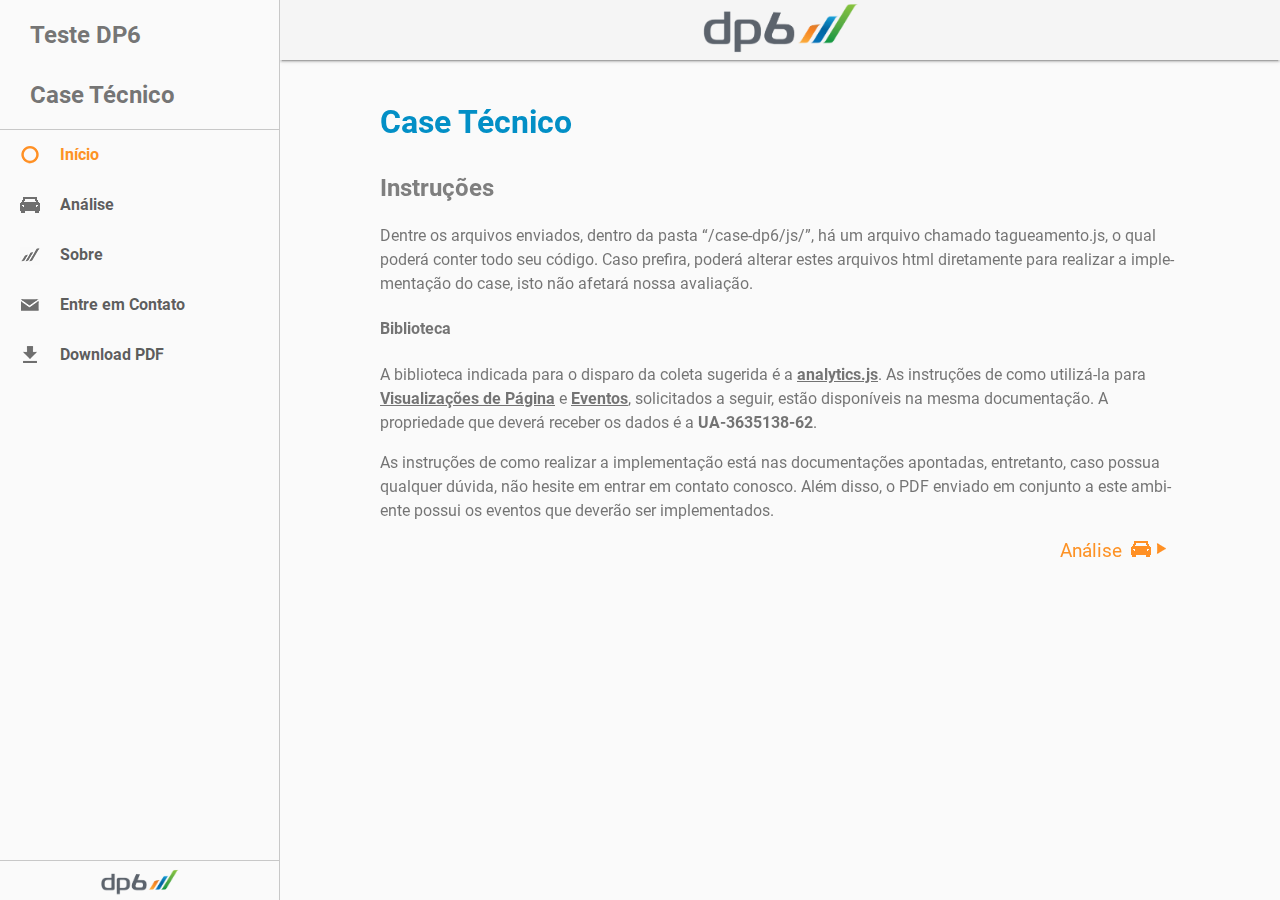
<file: index.html>
<!DOCTYPE html>
<html lang="pt-br">
<head prefix="og: http://ogp.me/ns# fb: http://ogp.me/ns/fb# article: http://ogp.me/ns/article#">
  <!-- Google Tag Manager -->
<script>(function(w,d,s,l,i){w[l]=w[l]||[];w[l].push({'gtm.start':
  new Date().getTime(),event:'gtm.js'});var f=d.getElementsByTagName(s)[0],
  j=d.createElement(s),dl=l!='dataLayer'?'&l='+l:'';j.async=true;j.src=
  'https://www.googletagmanager.com/gtm.js?id='+i+dl;f.parentNode.insertBefore(j,f);
  })(window,document,'script','dataLayer','GTM-N9RF5TD');</script>
  <!-- End Google Tag Manager -->
  <meta charset="UTF-8">
  <title>DP6 Case - Prova Técnica</title>
  <meta name="viewport" content="width=device-width, initial-scale=1" >
  <link rel="stylesheet" href="css/normalize.css">
  <link rel="stylesheet" href="css/style.css">
  
</head>
<body class="index">
  <!-- Google Tag Manager (noscript) -->
<noscript><iframe src="https://www.googletagmanager.com/ns.html?id=GTM-N9RF5TD"
  height="0" width="0" style="display:none;visibility:hidden"></iframe></noscript>
  <!-- End Google Tag Manager (noscript) -->
  <link rel="stylesheet" href="css/lightbox.css">
  <div class="lightbox-backdrop"></div>
  <div class="lightbox">
    <div class="lightbox-header">
      <img src="img/montadoras/lorem.png" alt="Lorem" class="lightbox-icon">
      <span class="lightbox-title">lorum</span>
      <img class="lightbox-fechar" src="img/icon/x_cinza.png" alt="Fechar Lightbox">
    </div>
    <div class="lightbox-content"></div>
  </div>
  <link rel="stylesheet" href="css/menu.css">
  <div class="menu-backdrop"></div>
  <nav class="menu">
    <img class="menu-fechar" src="img/icon/x_cinza.png" alt="Fechar Menu">
    <div class="menu-header"><a href="/">Teste DP6<br><br>Case Técnico</a></div>
    <ul class="menu-lista">
      <li class="menu-lista-item">
        <a href="index.html" class="menu-lista-link menu-lista-index">Início</a>
      </li>
      <li class="menu-lista-item menu-lista-sublista fechado">
        <a href="analise.html" class="menu-lista-link menu-lista-analise">Análise</a>
        <ul class="menu-sublista">
          <li class="menu-sublista-item">
            <a href="analise.html#tristique" class="menu-sublista-link">Integer tristique</a>
          </li>
          <li class="menu-sublista-item">
            <a href="analise.html#conclusoes" class="menu-sublista-link">Conclusões</a>
          </li>
        </ul>
      </li>
      <li class="menu-lista-item menu-lista-sublista fechado">
        <a href="sobre.html" class="menu-lista-link menu-lista-sobre">Sobre</a>
        <ul class="menu-sublista">
          <li class="menu-sublista-item">
            <a href="sobre.html#contato" class="menu-sublista-link">Contato</a>
          </li>
          <li class="menu-sublista-item">
            <a href="sobre.html#historia" class="menu-sublista-link">História</a>
          </li>
          <li class="menu-sublista-item">
            <a href="sobre.html#valores" class="menu-sublista-link">Valores</a>
          </li>
        </ul>
      </li>
      <li class="menu-lista-item">
        <a href="http://www.dp6.com.br/contato/" target="_blank" class="menu-lista-link menu-lista-contato">Entre em Contato</a>
      </li>
      <li class="menu-lista-item">
        <a href="http://autos.dp6.com.br/autos_revista_vfinal.pdf" class="menu-lista-link menu-lista-download" target="_pdf">Download PDF</a>
      </li>
    </ul>
    <div class="menu-rodape">
      <a href="http://www.dp6.com.br/" title="DP6 - Bringing Science to Marketing">
        <img src="img/logo-dp6.png" alt="DP6 - Bringing Science to Marketing">
      </a>
    </div>
  </nav>
  <header class="cabecalho">
    <h1>
      <img src="img/icon/menu.png" alt="Menu" class="cabecalho-menu">
      <a href="/"><img class="cabecalho-logo" src="img/logo-dp6.png" alt="DP6 Case - Prova Técnica" height="50px"></a>
      <span></span>
    </h1>
  </header>
  <main>
    <section>
      
<h2 class="secao-titulo">Case Técnico</h2>
<h3 class="secao-subtitulo">Instruções</h3><p class="secao-paragrafo">Dentre os arquivos enviados, dentro da pasta “/case-dp6/js/”, há um arquivo chamado tagueamento.js, o qual poderá conter todo seu código. Caso prefira, poderá alterar estes arquivos html diretamente para realizar a implementação do case, isto não afetará nossa avaliação.</p>
<h4 class="subtitulo1">Biblioteca</h4>A biblioteca indicada para o disparo da coleta sugerida é a <a href="https://developers.google.com/analytics/devguides/collection/analyticsjs" class="docs"><b>analytics.js</b></a>. As instruções de como utilizá-la para <a href="https://developers.google.com/analytics/devguides/collection/analyticsjs/pages" class="docs"><b>Visualizações de Página</b></a> e <a href="https://developers.google.com/analytics/devguides/collection/analyticsjs/events" class="docs"><b>Eventos</b></a>, solicitados a seguir, estão disponíveis na mesma documentação. A propriedade que deverá receber os dados é a <b>UA-3635138-62</b>.<p class="secao-paragrafo">As instruções de como realizar a implementação está nas documentações apontadas, entretanto, caso possua qualquer dúvida, não hesite em entrar em contato conosco. Além disso, o PDF enviado em conjunto a este ambiente possui os eventos que deverão ser implementados.</p><a class="next-page" href="analise.html">Análise</a>
    </section>
  </main>
  <script src="js/jquery-3.5.1.min.js"></script>
  <script src="js/main.js"></script>
  <script src="js/tagueamento.js"></script>
</body>
</html>
</file>
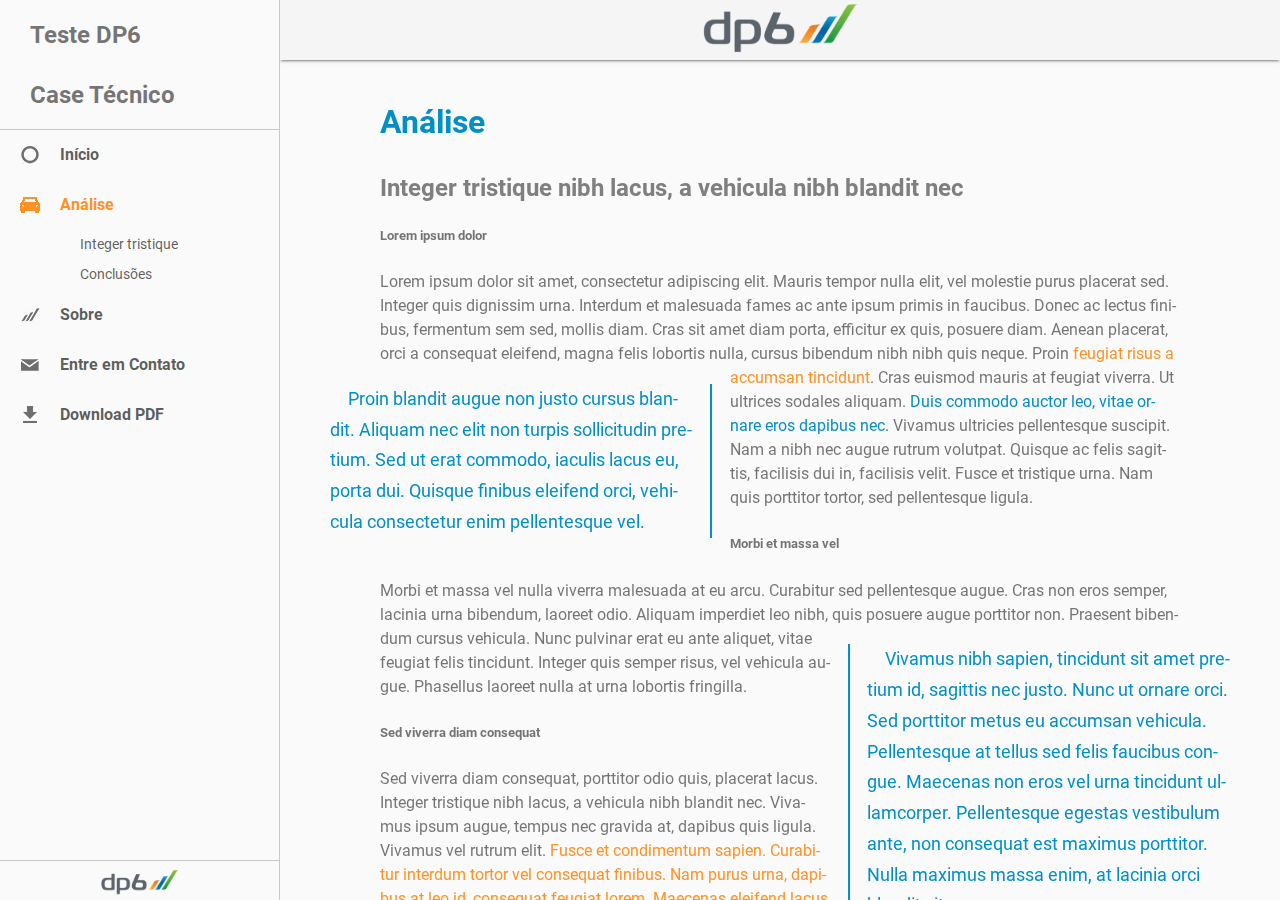
<file: analise.html>
<!DOCTYPE html>
<html lang="pt-br">
<head prefix="og: http://ogp.me/ns# fb: http://ogp.me/ns/fb# article: http://ogp.me/ns/article#">
  <meta charset="UTF-8">
  <title>DP6 Case - Prova Técnica</title>
  <meta name="viewport" content="width=device-width, initial-scale=1" >
  <link rel="stylesheet" href="css/normalize.css">
  <link rel="stylesheet" href="css/style.css">
  <!-- Google Tag Manager -->
<script>(function(w,d,s,l,i){w[l]=w[l]||[];w[l].push({'gtm.start':
  new Date().getTime(),event:'gtm.js'});var f=d.getElementsByTagName(s)[0],
  j=d.createElement(s),dl=l!='dataLayer'?'&l='+l:'';j.async=true;j.src=
  'https://www.googletagmanager.com/gtm.js?id='+i+dl;f.parentNode.insertBefore(j,f);
  })(window,document,'script','dataLayer','GTM-N9RF5TD');</script>
  <!-- End Google Tag Manager -->
</head>
<body class="analise">
  <!-- Google Tag Manager (noscript) -->
<noscript><iframe src="https://www.googletagmanager.com/ns.html?id=GTM-N9RF5TD"
  height="0" width="0" style="display:none;visibility:hidden"></iframe></noscript>
  <!-- End Google Tag Manager (noscript) -->
  <link rel="stylesheet" href="css/lightbox.css">
  <div class="lightbox-backdrop"></div>
  <div class="lightbox">
    <div class="lightbox-header">
      <img src="img/montadoras/lorem.png" alt="Lorem" class="lightbox-icon">
      <span class="lightbox-title">lorum</span>
      <img class="lightbox-fechar" src="img/icon/x_cinza.png" alt="Fechar Lightbox">
    </div>
    <div class="lightbox-content"></div>
  </div>
  <link rel="stylesheet" href="css/menu.css">
  <div class="menu-backdrop"></div>
  <nav class="menu">
    <img class="menu-fechar" src="img/icon/x_cinza.png" alt="Fechar Menu">
    <div class="menu-header"><a href="/">Teste DP6<br><br>Case Técnico</a></div>
    <ul class="menu-lista">
      <li class="menu-lista-item">
        <a href="index.html" class="menu-lista-link menu-lista-index">Início</a>
      </li>
      <li class="menu-lista-item menu-lista-sublista fechado">
        <a href="analise.html" class="menu-lista-link menu-lista-analise">Análise</a>
        <ul class="menu-sublista">
          <li class="menu-sublista-item">
            <a href="analise.html#tristique" class="menu-sublista-link">Integer tristique</a>
          </li>
          <li class="menu-sublista-item">
            <a href="analise.html#conclusoes" class="menu-sublista-link">Conclusões</a>
          </li>
        </ul>
      </li>
      <li class="menu-lista-item menu-lista-sublista fechado">
        <a href="sobre.html" class="menu-lista-link menu-lista-sobre">Sobre</a>
        <ul class="menu-sublista">
          <li class="menu-sublista-item">
            <a href="sobre.html#contato" class="menu-sublista-link">Contato</a>
          </li>
          <li class="menu-sublista-item">
            <a href="sobre.html#historia" class="menu-sublista-link">História</a>
          </li>
          <li class="menu-sublista-item">
            <a href="sobre.html#valores" class="menu-sublista-link">Valores</a>
          </li>
        </ul>
      </li>
      <li class="menu-lista-item">
        <a href="http://www.dp6.com.br/contato/" target="_blank" class="menu-lista-link menu-lista-contato">Entre em Contato</a>
      </li>
      <li class="menu-lista-item">
        <a href="http://autos.dp6.com.br/autos_revista_vfinal.pdf" class="menu-lista-link menu-lista-download" target="_pdf">Download PDF</a>
      </li>
    </ul>
    <div class="menu-rodape">
      <a href="http://www.dp6.com.br/" title="DP6 - Bringing Science to Marketing">
        <img src="img/logo-dp6.png" alt="DP6 - Bringing Science to Marketing">
      </a>
    </div>
  </nav>
  <header class="cabecalho">
    <h1>
      <img src="img/icon/menu.png" alt="Menu" class="cabecalho-menu">
      <a href="/"><img class="cabecalho-logo" src="img/logo-dp6.png" alt="DP6 Case - Prova Técnica" height="50px"></a>
      <span></span>
    </h1>
  </header>
  <main>
    <section>
      
<h2 class="secao-titulo">Análise</h2>
<h3 id="tristique" class="secao-subtitulo">Integer tristique nibh lacus, a vehicula nibh blandit nec</h3>
<h5 class="subtitulo2">Lorem ipsum dolor</h5><p class="secao-paragrafo">Lorem ipsum dolor sit amet, consectetur adipiscing elit. Mauris tempor nulla elit, vel molestie purus placerat sed. Integer quis dignissim urna. Interdum et malesuada fames ac ante ipsum primis in faucibus. Donec ac lectus finibus, fermentum sem sed, mollis diam. Cras sit amet diam porta, efficitur ex quis, posuere diam. Aenean placerat, orci a consequat eleifend, magna felis lobortis nulla, cursus bibendum nibh nibh quis neque. Proin <span class="highlight-2 odd">feugiat risus a accumsan tincidunt</span>. Cras euismod mauris at feugiat viverra. <span class="highlight-3 odd">Proin blandit augue non justo cursus blandit. Aliquam nec elit non turpis sollicitudin pretium. Sed ut erat commodo, iaculis lacus eu, porta dui. Quisque finibus eleifend orci, vehicula consectetur enim pellentesque vel.</span> Ut ultrices sodales aliquam. <span class="highlight-1 odd">Duis commodo auctor leo, vitae ornare eros dapibus nec.</span> Vivamus ultricies pellentesque suscipit. Nam a nibh nec augue rutrum volutpat. Quisque ac felis sagittis, facilisis dui in, facilisis velit. Fusce et tristique urna. Nam quis porttitor tortor, sed pellentesque ligula.</p>
<h5 class="subtitulo2">Morbi et massa vel</h5><p class="secao-paragrafo">Morbi et massa vel nulla viverra malesuada at eu arcu. Curabitur sed pellentesque augue. Cras non eros semper, lacinia urna bibendum, laoreet odio. Aliquam imperdiet leo nibh, quis posuere augue porttitor non. <span class="highlight-3 even">Vivamus nibh sapien, tincidunt sit amet pretium id, sagittis nec justo. Nunc ut ornare orci. Sed porttitor metus eu accumsan vehicula. Pellentesque at tellus sed felis faucibus congue. Maecenas non eros vel urna tincidunt ullamcorper. Pellentesque egestas vestibulum ante, non consequat est maximus porttitor. Nulla maximus massa enim, at lacinia orci blandit vitae.</span> Praesent bibendum cursus vehicula. Nunc pulvinar erat eu ante aliquet, vitae feugiat felis tincidunt. Integer quis semper risus, vel vehicula augue. Phasellus laoreet nulla at urna lobortis fringilla.</p>
<h5 class="subtitulo2">Sed viverra diam consequat</h5><p class="secao-paragrafo">Sed viverra diam consequat, porttitor odio quis, placerat lacus. Integer tristique nibh lacus, a vehicula nibh blandit nec. Vivamus ipsum augue, tempus nec gravida at, dapibus quis ligula. Vivamus vel rutrum elit. <span class="highlight-2 even">Fusce et condimentum sapien. Curabitur interdum tortor vel consequat finibus. Nam purus urna, dapibus at leo id, consequat feugiat lorem. Maecenas eleifend lacus at efficitur feugiat.</span> <span class="highlight-1 even">Nullam vehicula vestibulum orci, pretium faucibus ipsum commodo cursus.</span> Praesent sit amet magna fringilla, commodo elit sit amet, blandit ipsum. Nunc tortor ante, efficitur quis erat et, blandit consequat sem. Pellentesque nibh quam, eleifend vel felis quis, malesuada condimentum nisi. Proin a est commodo, convallis velit ut, ullamcorper sapien. Ut vehicula dui sit amet euismod posuere. Quisque ut mauris vel felis blandit malesuada eget ac nibh. Maecenas eu felis ipsum.</p><p class="secao-paragrafo"><div class="cards-montadoras"><div class="card card-montadoras" data-name="Lorem" data-id="lorem"><img class="card-image" src="img/montadoras/lorem.png" alt="Lorem"><div class="card-text"><p class="card-title">Lorem</p><p class="card-link">Ver Mais</p></div></div><div class="card card-montadoras" data-name="Ipsum" data-id="ipsum"><img class="card-image" src="img/montadoras/ipsum.png" alt="Ipsum"><div class="card-text"><p class="card-title">Ipsum</p><p class="card-link">Ver Mais</p></div></div><div class="card card-montadoras" data-name="Dolor" data-id="dolor"><img class="card-image" src="img/montadoras/dolor.png" alt="Dolor"><div class="card-text"><p class="card-title">Dolor</p><p class="card-link">Ver Mais</p></div></div></div></p>
<h3 id="conclusoes" class="secao-subtitulo">Conclusões</h3>
<h5 class="subtitulo2">Mauris in iaculis neque</h5><p class="secao-paragrafo">Mauris in iaculis neque, vitae iaculis odio. Cras metus metus, finibus ac volutpat at, congue id nulla. Ut nec erat nec tortor commodo mattis ut ac erat. Maecenas in tortor purus. Morbi ut orci a augue condimentum hendrerit. Mauris pellentesque ipsum nec magna fringilla, sit amet dignissim quam luctus. Morbi eu nisi nec leo sollicitudin pulvinar. Quisque a dolor velit. Pellentesque lobortis ex a mauris venenatis, in mattis sem ornare. Integer at enim turpis. Quisque tellus massa, porta vel cursus vel, varius eu magna. Etiam ac eros vel turpis aliquam porttitor. <span class="highlight-2 odd">Sed tincidunt orci sed massa viverra pharetra.</span></p><a class="next-page" href="sobre.html">Sobre</a><div class="info-montadora" data-id="lorem"><p class="secao-paragrafo">Suspendisse facilisis neque eget ipsum commodo dictum. In convallis rutrum nisl, quis sagittis libero. Curabitur interdum sagittis dui, non vulputate nunc mollis eu. Quisque egestas cursus leo commodo aliquet. Nam convallis congue risus, maximus sollicitudin lorem aliquam non. Morbi in nibh at ligula aliquam scelerisque. Vestibulum porta tristique venenatis. Aliquam luctus luctus arcu, ut condimentum eros tempor a. Nam egestas posuere nulla, ullamcorper imperdiet sem vestibulum in. Duis vel sagittis risus. Integer sagittis at leo quis hendrerit. Vivamus in suscipit augue. Etiam fringilla mi et lectus consequat porttitor. Proin a ipsum quam. Vestibulum pulvinar pellentesque nisi sit amet rutrum.</p></div><div class="info-montadora" data-id="ipsum"><p class="secao-paragrafo">Proin sed laoreet felis. Vivamus at egestas ante, vel viverra enim. Praesent facilisis erat tempor, suscipit diam vitae, pellentesque justo. Sed finibus ligula massa, vitae aliquet ex tincidunt sed. Aliquam scelerisque nunc a mollis accumsan. Nunc fringilla, diam eu porta gravida, lacus erat aliquet dolor, non consequat ante nisi sed ipsum. Nunc efficitur, mi consequat tincidunt ullamcorper, ligula justo consectetur erat, sed vestibulum purus nisi in dui. Quisque molestie interdum leo, sit amet malesuada urna molestie non. Phasellus eu diam efficitur, tincidunt velit quis, viverra mi. Fusce commodo et quam vel posuere. Nulla elementum orci eu lobortis maximus. Etiam suscipit pellentesque tellus, ac venenatis erat faucibus et. Pellentesque tincidunt magna ac turpis dictum, ut rhoncus turpis tristique.</p><div class="info-montadora" data-id="dolor"><p class="secao-paragrafo">Sed in purus sed neque euismod molestie eget vehicula dolor. Vestibulum ultrices sit amet turpis vel ullamcorper. Sed sit amet metus finibus, ullamcorper mauris in, aliquet dolor. Vivamus ipsum turpis, congue non ante et, sodales semper eros. Nullam rhoncus ipsum odio, id viverra nisl pharetra eu. Fusce blandit libero mi, eget dignissim libero placerat vel. Nulla ultricies iaculis euismod. Vestibulum luctus neque ut justo pulvinar, vel vestibulum lectus dapibus. Praesent quis lacus nec felis vestibulum porttitor quis nec leo. Donec maximus, magna ac pulvinar ultrices, libero neque condimentum arcu, vel consequat leo nibh sed arcu.</p></div>
    </section>
  </main>
  <script src="js/jquery-3.5.1.min.js"></script>
  <script src="js/main.js"></script>
  <script src="js/tagueamento.js"></script>
</body>
</html>
</file>
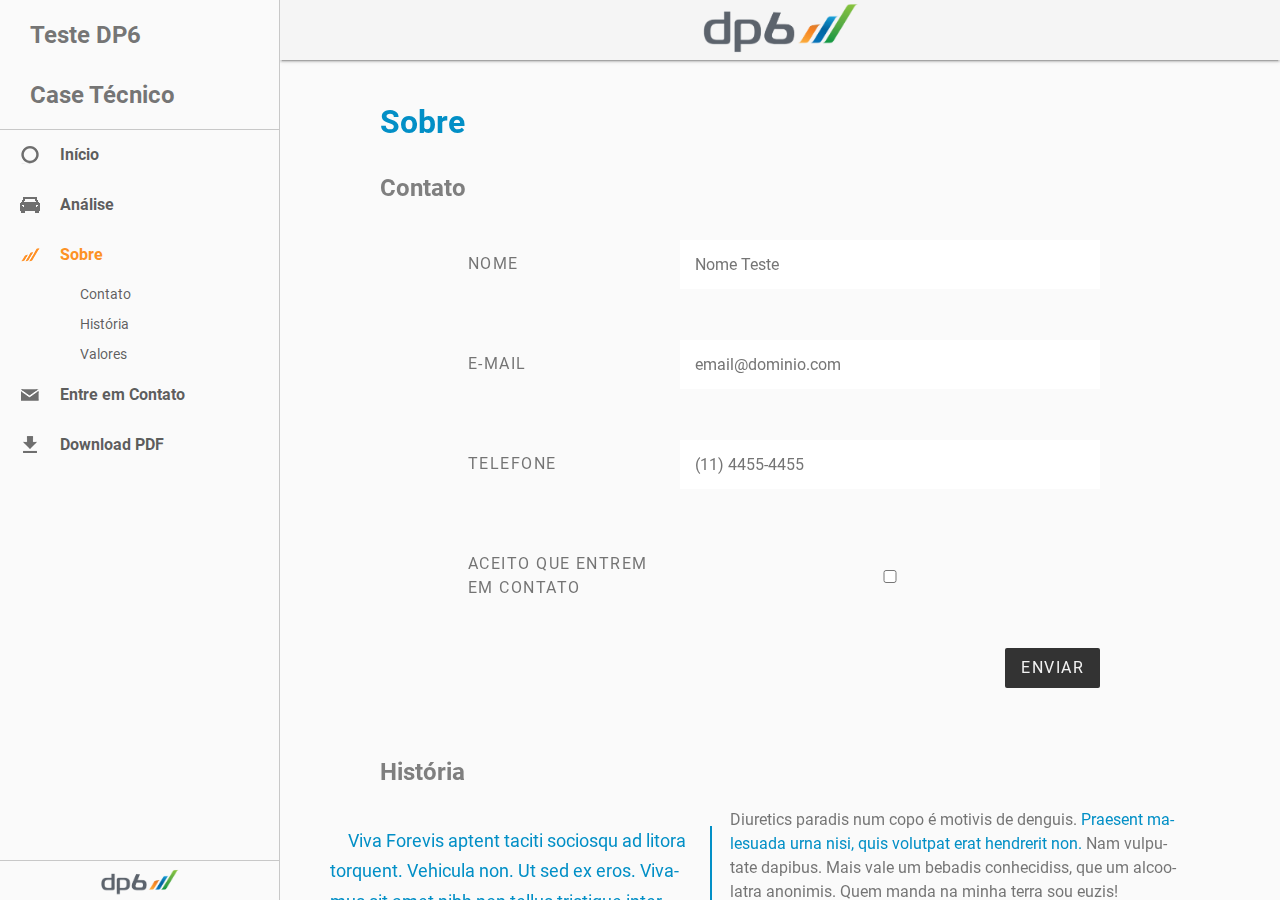
<file: sobre.html>
<!DOCTYPE html>
<html lang="pt-br">

<head prefix="og: http://ogp.me/ns# fb: http://ogp.me/ns/fb# article: http://ogp.me/ns/article#">
  <meta charset="UTF-8">
  <title>DP6 Case - Prova Técnica</title>
  <meta name="viewport" content="width=device-width, initial-scale=1">
  <link rel="stylesheet" href="css/normalize.css">
  <link rel="stylesheet" href="css/style.css">
  <!-- Google Tag Manager -->
  <script>(function (w, d, s, l, i) {
      w[l] = w[l] || []; w[l].push({
        'gtm.start':
          new Date().getTime(), event: 'gtm.js'
      }); var f = d.getElementsByTagName(s)[0],
        j = d.createElement(s), dl = l != 'dataLayer' ? '&l=' + l : ''; j.async = true; j.src =
          'https://www.googletagmanager.com/gtm.js?id=' + i + dl; f.parentNode.insertBefore(j, f);
    })(window, document, 'script', 'dataLayer', 'GTM-N9RF5TD');</script>
  <!-- End Google Tag Manager -->
</head>

<body class="sobre">
  <!-- Google Tag Manager (noscript) -->
  <noscript><iframe src="https://www.googletagmanager.com/ns.html?id=GTM-N9RF5TD" height="0" width="0"
      style="display:none;visibility:hidden"></iframe></noscript>
  <!-- End Google Tag Manager (noscript) -->
  <link rel="stylesheet" href="css/lightbox.css">
  <div class="lightbox-backdrop"></div>
  <div class="lightbox">
    <div class="lightbox-header">
      <img src="img/montadoras/lorem.png" alt="Lorem" class="lightbox-icon">
      <span class="lightbox-title">lorum</span>
      <img class="lightbox-fechar" src="img/icon/x_cinza.png" alt="Fechar Lightbox">
    </div>
    <div class="lightbox-content"></div>
  </div>
  <link rel="stylesheet" href="css/menu.css">
  <div class="menu-backdrop"></div>
  <nav class="menu">
    <img class="menu-fechar" src="img/icon/x_cinza.png" alt="Fechar Menu">
    <div class="menu-header"><a href="/">Teste DP6<br><br>Case Técnico</a></div>
    <ul class="menu-lista">
      <li class="menu-lista-item">
        <a href="index.html" class="menu-lista-link menu-lista-index">Início</a>
      </li>
      <li class="menu-lista-item menu-lista-sublista fechado">
        <a href="analise.html" class="menu-lista-link menu-lista-analise">Análise</a>
        <ul class="menu-sublista">
          <li class="menu-sublista-item">
            <a href="analise.html#tristique" class="menu-sublista-link">Integer tristique</a>
          </li>
          <li class="menu-sublista-item">
            <a href="analise.html#conclusoes" class="menu-sublista-link">Conclusões</a>
          </li>
        </ul>
      </li>
      <li class="menu-lista-item menu-lista-sublista fechado">
        <a href="sobre.html" class="menu-lista-link menu-lista-sobre">Sobre</a>
        <ul class="menu-sublista">
          <li class="menu-sublista-item">
            <a href="sobre.html#contato" class="menu-sublista-link">Contato</a>
          </li>
          <li class="menu-sublista-item">
            <a href="sobre.html#historia" class="menu-sublista-link">História</a>
          </li>
          <li class="menu-sublista-item">
            <a href="sobre.html#valores" class="menu-sublista-link">Valores</a>
          </li>
        </ul>
      </li>
      <li class="menu-lista-item">
        <a href="http://www.dp6.com.br/contato/" target="_blank" class="menu-lista-link menu-lista-contato">Entre em
          Contato</a>
      </li>
      <li class="menu-lista-item">
        <a href="http://autos.dp6.com.br/autos_revista_vfinal.pdf" class="menu-lista-link menu-lista-download"
          target="_pdf">Download PDF</a>
      </li>
    </ul>
    <div class="menu-rodape">
      <a href="http://www.dp6.com.br/" title="DP6 - Bringing Science to Marketing">
        <img src="img/logo-dp6.png" alt="DP6 - Bringing Science to Marketing">
      </a>
    </div>
  </nav>
  <header class="cabecalho">
    <h1>
      <img src="img/icon/menu.png" alt="Menu" class="cabecalho-menu">
      <a href="/"><img class="cabecalho-logo" src="img/logo-dp6.png" alt="DP6 Case - Prova Técnica" height="50px"></a>
      <span></span>
    </h1>
  </header>
  <main>
    <section>

      <h2 class="secao-titulo">Sobre</h2>
      <h3 id="contato" class="secao-subtitulo">Contato</h3>
      <form class="contato">
        <ul>
          <li> <label for="nome">Nome</label> <input type="text" id="nome" placeholder="Nome Teste"> </li>
          <li> <label for="email">E-Mail</label> <input type="email" id="email" placeholder="email@dominio.com"> </li>
          <li> <label for="telefone">Telefone</label> <input type="tel" id="telefone" placeholder="(11) 4455-4455">
          </li>
          <li> <label for="aceito">Aceito que entrem em contato</label> <input type="checkbox" id="aceito"> </li>
          <li> <button type="submit">Enviar</button> </li>
        </ul>
      </form><br><br>
      <h3 id="historia" class="secao-subtitulo">História</h3>
      <p class="secao-paragrafo"><span class="highlight-3 odd">Viva Forevis aptent taciti sociosqu ad litora torquent.
          Vehicula non. Ut sed ex eros. Vivamus sit amet nibh non tellus tristique interdum. A ordem dos tratores não
          altera o pão duris.</span>Diuretics paradis num copo é motivis de denguis. <span
          class="highlight-1 odd">Praesent malesuada urna nisi, quis volutpat erat hendrerit non.</span> Nam vulputate
        dapibus. Mais vale um bebadis conhecidiss, que um alcoolatra anonimis. Quem manda na minha terra sou euzis!</p>
      <p class="secao-paragrafo">Tá deprimidis, eu conheço uma cachacis que pode alegrar sua vidis. Casamentiss faiz
        malandris se pirulitá. Paisis, filhis, espiritis santis. Detraxit consequat et quo num tendi nada. Suco de
        cevadiss, é um leite divinis, qui tem lupuliz, matis, aguis e fermentis. Viva Forevis aptent taciti sociosqu ad
        litora torquent. Vehicula non. Ut sed ex eros. Vivamus sit amet nibh non tellus tristique interdum. A ordem dos
        tratores não altera o pão duris.</p>
      <h3 id="valores" class="secao-subtitulo">Valores</h3>
      <p class="secao-paragrafo"><span class="highlight-3 even">Mauris aliquet nunc non turpis scelerisque, eget. Nec
          orci ornare consequat. Praesent lacinia ultrices consectetur. Sed non ipsum felis. Não sou faixa preta
          cumpadi, sou preto inteiris, inteiris.</span> <span class="highlight-1 even">Todo mundo vê os porris que eu
          tomo, mas ninguém vê os tombis que eu levo!</span> Si num tem leite então bota uma pinga aí cumpadi! Leite de
        capivaris, leite de mula manquis sem cabeça. Atirei o pau no gatis, per gatis num morreus. <span
          class="highlight-2 even">Suco de cevadiss deixa as pessoas mais interessantis. Praesent vel viverra nisi.
          Mauris aliquet nunc non turpis scelerisque, eget. Nec orci ornare consequat.</span> Praesent lacinia ultrices
        consectetur. Sed non ipsum felis. Não sou faixa preta cumpadi, sou preto inteiris, inteiris.</p>
      <h5 class="subtitulo2">Valorinhos</h5>
      <p class="secao-paragrafo">Copo furadis é disculpa de bebadis, arcu quam euismod magna. <span
          class="highlight-2 odd">Interagi no mé, cursus quis, vehicula ac nisi.</span> Sapien in monti palavris qui num
        significa nadis i pareci latim. Em pé sem cair, deitado sem dormir, sentado sem cochilar e fazendo pose.</p><a
        class="next-page" href="index.html">Início</a>
    </section>
  </main>
  <script src="js/jquery-3.5.1.min.js"></script>
  <script src="js/main.js"></script>
  <script src="js/tagueamento.js"></script>
</body>

</html>
</file>
<file: css/style.css>
/* roboto-regular - latin */
@font-face {
  font-family: 'Roboto';
  font-style: normal;
  font-weight: 400;
  src: local('Roboto'), local('Roboto-Regular'),
       url('../fonts/roboto-v20-latin-regular.woff2') format('woff2'), /* Chrome 26+, Opera 23+, Firefox 39+ */
       url('../fonts/roboto-v20-latin-regular.woff') format('woff'); /* Chrome 6+, Firefox 3.6+, IE 9+, Safari 5.1+ */
}
/* roboto-700 - latin */
@font-face {
  font-family: 'Roboto';
  font-style: normal;
  font-weight: 700;
  src: local('Roboto Bold'), local('Roboto-Bold'),
       url('../fonts/roboto-v20-latin-700.woff2') format('woff2'), /* Chrome 26+, Opera 23+, Firefox 39+ */
       url('../fonts/roboto-v20-latin-700.woff') format('woff'); /* Chrome 6+, Firefox 3.6+, IE 9+, Safari 5.1+ */
}

.contato label {
  margin: 20px 0;
}

.contato span {
  width: 100px;
}

.contato button[disabled] {
  opacity: 25%;
}

* {
  box-sizing: border-box;
}

html, body { 
  font-family: "Roboto", "Open Sans", "Helvetica Neue", "Helvetica", "Arial", sans-serif;
  width: 100%;
  color: rgba(0,0,0,.54);
  min-width: 320px;
  max-height: 100%;
  height: 100%;
}

html, body { 
  min-width: 320px;
}

a {
  text-decoration: none;
  color: rgba(0,0,0,.54);
}

.next-page {
  color: #FD9225;
  position: relative;
  font-size: 1.2em;
  padding:  0 1em 1em;
  margin-right: calc(1em + 20px);
  float: right;
}

.next-page::after,
.next-page::before {
  content: "";
  position: absolute;
  height: 20px;
  width: 20px;
}

.next-page::before {
  right: -10px;
  background-image: url("../img/icon/analise_laranja.png");
}

.next-page::after {
  right: -30px;
  background-image: url("../img/icon/arrow_laranja.png");
}

.next-page:hover {
  color: #028FC6;
}
.next-page:hover::before {
  background-image: url("../img/icon/analise_azul.png");
}

.next-page:hover::after {
  background-image: url("../img/icon/arrow_azul.png");
}

body {
  background-color: #fafafa;
  line-height: 1.5em;
}

main {
  position: fixed;
  bottom: 0;
  right: 0;
  transition: padding-left .25s;
  height: calc(100% - 60px);
  overflow-y: auto;
}

.cabecalho {
  position: fixed;
  top: 0;
  right: 0;
  width: 100%;
  min-width: 320px;
  box-shadow: 0 2px 2px 0 rgba(0, 0, 0, 0.14), 0 3px 1px -2px rgba(0, 0, 0, 0.2), 0 1px 5px 0 rgba(0, 0, 0, 0.12);
  background-color: #F5f5f5;
  z-index: 2;
}

.cabecalho h1 {
  display: flex;
  font-size: 0.8rem;
  height: 60px;
  justify-content: space-between;
  align-items: center;
  margin: 0;
}

.cabecalho-menu {
  padding: 20px;
}

.cabecalho-logo {
  height: 45px;
}

.cabecalho span {
  width: 30px;
}

section {
  transition: width .25s;
  max-width: 600px;
  margin: 0 auto;
  padding: 0 20px;
}

.secao-titulo {
  padding-left: 5%;
  line-height: 60px;
  font-size: 1.4em;
  background-color: #028FC5;
  color: white;
  margin: 1em -20px 1em;
  box-shadow: 0 2px 2px 0 rgba(0, 0, 0, 0.14), 0 3px 1px -2px rgba(0, 0, 0, 0.2), 0 1px 5px 0 rgba(0, 0, 0, 0.12);
  transition: all 0.25s;
  clear: both;
}

.secao-subtitulo {
  color: #028FC5;
  font-size: 1.2em;
  font-weight: bold;
  clear: both;
  padding: 1em 0 0;
  margin-top: 0;
}

.secao-paragrafo {
  hyphens: auto;
  margin: 1em 0;
  font-size: 1em;
  max-width: 800px;
}

figure.secao-imagem {
  margin: 0 auto;
  padding: 0;
  max-width: 100%;
  display: block;
  text-align: center;
}

img.secao-imagem,
.secao-imagem img {
  display: inline-block;
  margin: 5px 0;
  vertical-align: middle;
  max-width: 100%;
}

.secao-imagem figcaption {
  font-size: .8em;
  text-align: right;
}

.index .secao-imagem {
	width: 100%;
	margin: 0;
}
.index {
	width: 100%;
	margin: 0;
}

.termos .secao-imagem {
  height: 50px;
  float: right;
}

.info-montadora {
  display: none;
}

.cards-montadoras {
  display: flex;
  flex-wrap: wrap;
  justify-content: space-around;
  align-items: center;
  margin: 2em auto; 
}

.cards-montadoras .card {
  cursor: pointer;
}

.card {
  box-shadow: 0 2px 2px 0 rgba(0, 0, 0, 0.14), 0 3px 1px -2px rgba(0, 0, 0, 0.2), 0 1px 5px 0 rgba(0, 0, 0, 0.12);
  max-width: 320px;
  width: 70%;
  margin: 5px;
  background-color: white;
  height: 70px;
  display: flex;
  flex-wrap: nowrap;
  justify-content: start;
  align-items: center;
  padding: 10px;
  transition: all .5s;
}

.card:hover {
  box-shadow: 0 4px 5px 0 rgba(0, 0, 0, 0.14), 0 1px 10px 0 rgba(0, 0, 0, 0.12), 0 2px 4px -1px rgba(0, 0, 0, 0.2);
}

.card-image {
  width: 48px;
  margin-right: .8em;
}

.card-text p {
  line-height: 1.2em;
}

.card-title {
  margin: 0;
  font-weight: bold;
}

.card-link {
  font-size: .8em;
  margin: 0;
  font-weight: bold;
  transition: .5s all;
  text-decoration: none;
  text-transform: uppercase;
  color: rgba(0,0,0,.38);
}

.card-link:visited,
.card:hover .card-link {
  color: rgba(0,0,0,.54);
}

/* highlight azul */
.highlight-1 { 
  color: #028FC6;
}

/* highlight laranja */
.highlight-2 {
  color: #FD9225;
}

.highlight-3 {
  background-color: rgba(2,143,198,.2);
  color: rgba(2,143,198,.87);
  display: block;
  line-height: 1.75em;
  padding: .5em;
  margin: 1em 0;
}

.highlight-3::first-letter {
  padding-left: 1em;
}

@media only screen and (min-width: 400px) {
  .cabecalho-logo {
    height: 60px;
  }
  
  .card {
    width: 180px;
  } 
  
  .card-title {
    font-size: .75em;
  }
  
  .card-link {
    font-size: .7em;
  }
}

@media only screen and (min-width: 600px) {
  main {
    padding-right: calc(50% - 300px);
  }
    
  .secao-titulo {
    background-color: transparent;
    box-shadow: none;
    color: #028FC6;
    font-size: 2em;
    padding: 1em 0 0;
    margin: 0;
  }

  img.secao-imagem,
  .secao-imagem img {
    max-width: 100%;
  }

  .secao-subtitulo{
    color: #7f7f7f;
    font-size: 1.5em;
  }
  
  .highlight-3 {
   font-size: 1.1em;
    background-color: transparent;
    color: rgb(2,143,198);
    max-width: calc(50% - 1em);
    padding: 0 1em;
    margin: 1em;
  }

  .highlight-3.odd {
    border-right: 2px solid rgb(2,143,198);
    margin-left: 0;
    padding-left: 0;
    float: left;
  }
  
  .highlight-3.even {
    border-left: 2px solid rgb(2,143,198);
    margin-right: 0;
    padding-right: 0;
    float: right;
  }
  
  .card {
    width: 240px;
  }
  
  .card-image {
    margin-right: 2em;
  }

/*
  .secao-imagem.odd {
    float: left;
  }

  .secao-imagem.even {
    float: right;
  }
  */

  figure.secao-imagem {
    width: 50%;
    padding: 1em;
    margin-bottom: 1em;
    display: inline-block;
  }

  .multi {
    width: 100%!important;
    padding: 0!important;
  }

  .secao-imagem.multi img {
    margin: 2px;
    max-width: 260px;
  }
  
  img.secao-imagem {
    margin: 10px;
  }
}

@media only screen and (min-width: 650px) {
  section {
    padding: 0;
  }
  
  .cards-montadoras {
    justify-content: space-around;
  }
  
  .card {
    width: 190px;
  }
  
  .card-title, .card-link {
    font-size: .8em;
  }
}

@media only screen and (min-width: 700px) {
  .highlight-3.odd {
    margin-left: -50px;
  }
  
  .highlight-3.even {
    margin-right: -50px;
  }
}

@media only screen and (min-width: 1000px) {  
  main, .cabecalho {
    width: calc(100% - 280px);
  }
  
  main {
    padding-right: calc(50% - 300px - 280px);
  }
  
  .cabecalho h1 {
    justify-content: space-around;
  }

  .card:hover {
    opacity: 1!important;
  }
  .cards-montadoras:hover .card {
    opacity: .6;
  }
}

@media only screen and (min-width: 1200px) {
  section {
    max-width: 800px;
  }
    
  main {
    padding-right: calc(50% - 400px - 280px);
  }
}

.contato {
  width: 80%;
  max-width: 1200px;
  margin: 0 auto;
}

.contato, .contato * {
  box-sizing: border-box;
}

.contato ul {
  list-style-type: none;
  padding: 0;
  max-width: 800px;
  margin: 0 auto;
}

.contato li {
  display: flex;
  flex-wrap: wrap;
  align-items: center;
}

.contato li:not(:last-child) {
  margin-bottom: 20px;
}

.contato li label,
.contato li p {
  padding: 8px;
  font-weight: 300;
  letter-spacing: .09em;
  text-transform: uppercase;
  flex: 1 0 120px;
  max-width: 220px;
}

.contato ul > li > label + * {
  flex: 1 0 220px;
}

.contato li p {
  margin: 0;
}

.contato li input:not([type='checkbox']),
.contato li textarea {
  padding: 15px;
  border: none;
}

.contato li button {
  margin-left: auto;
  padding: 8px 16px;
  border: none;
  background: #333;
  color: #f2f2f2;
  text-transform: uppercase;
  letter-spacing: .09em;
  border-radius: 2px;
}

.docs {
  text-decoration: underline;
}

.docs:hover {
  text-decoration: underline overline;
}
</file>
<file: css/menu.css>
.menu {
  display: flex;
  transform: translateX(-100%);
  flex-direction: column;
  width: 280px;
  height: 100%;
  position: fixed;
  min-height: 100vh;
  background-color: #fafafa;
  border-right: 1px solid #c8c8c8;
  transition: all 0.5s;
  z-index: 10;
}

.menu-open .menu {
  transform: translateX(0);
}

.menu-header {
  height: calc(3.75em + 40px);
  font-size: 1.5em;
  line-height: 1.25em;
  padding: 20px 100px 20px 60px;
  border-bottom: 1px solid #c8c8c8;
  font-weight: bold;
  color: rgba(0,0,0,.6);
}

.menu-fechar {
  position: absolute;
  left: 0;
  top: 0;
  padding: 20px 10px 90px 20px;
  transition: all .25s;
}

.menu-lista,
.menu-sublista {
  flex: 1 0 auto;
  overflow-y: auto;
  margin: 0;
  padding: 0;
  list-style: none;
}

.menu-lista {
  max-height: calc(100% - 130px - 40px);
}

.menu-sublista {
  max-height: 150px;
  overflow: hidden;
}

.domready .menu-sublista {
  transition: max-height .6s;
}

.fechado .menu-sublista {
  max-height: 0px!important;
}

.index .menu-lista-index + ul,
.analise .menu-lista-analise + ul,
.referencias .menu-lista-referencias + ul,
.dp6 .menu-lista-dp6 + ul {
  max-height: 150px;
}

.menu-lista-link,
.menu-sublista-link {
  position: relative;
  display: block;
  transition: all .25s;
  color: rgba(0,0,0,.64);
  text-decoration: none;
}

.menu-lista-link {
  padding-left: 60px;
  line-height: 50px;
  font-weight: bold;
}

.menu-sublista-link {
  line-height: 30px;
  padding-left: 80px;
  font-size: 0.9em;
}

.menu-lista-link::before {
  content: "";
  position: absolute;
  left: 0;
  top: 0;
  width: 100%;
  height: 100%;
  opacity: 0;
  transition: opacity .25s;
}

.menu-lista-link:hover,
.menu-sublista-link:hover {
  background-color: rgba(0,0,0,.05);
  color: #0E8BB7!important;
}

.index .menu-lista-index,
.analise .menu-lista-analise,
.referencias .menu-lista-referencias,
.sobre .menu-lista-sobre,
.contato .menu-lista-contato,
.termos .menu-lista-termos {
  color: #FD9225
}

.menu-lista-link,
.menu-lista-link::before {
  background-position: 20px center;
  background-repeat: no-repeat;
}

.menu-lista-link:hover::before {
  opacity: 1;
}

.menu-lista-download {
  background-image: url('../img/icon/download_cinza.png');
}

.menu-lista-download::before {
  background-image: url('../img/icon/download_azul.png');
}

.menu-lista-index {
  background-image: url('../img/icon/index_cinza.png');
}

.index .menu-lista-index {
  background-image: url('../img/icon/index_laranja.png');
}

.menu-lista-index::before {
  background-image: url('../img/icon/index_azul.png');
}

.menu-lista-analise {
  background-image: url('../img/icon/analise_cinza.png');
}

.analise .menu-lista-analise {
  background-image: url('../img/icon/analise_laranja.png');
}

.menu-lista-analise::before {
  background-image: url('../img/icon/analise_azul.png');
}

.menu-lista-referencias {
  background-image: url('../img/icon/refs_cinza.png');
}

.referencias .menu-lista-referencias {
  background-image: url('../img/icon/refs_laranja.png');
}

.menu-lista-referencias::before {
  background-image: url('../img/icon/refs_azul.png');
}

.menu-lista-sobre {
  background-image: url('../img/icon/dp6_cinza.png');
}

.sobre .menu-lista-sobre {
  background-image: url('../img/icon/dp6_laranja.png');
}

.menu-lista-sobre::before {
  background-image: url('../img/icon/dp6_azul.png');
}

.menu-lista-contato {
  background-image: url('../img/icon/contato_cinza.png');
}

.contato .menu-lista-contato {
  background-image: url('../img/icon/contato_laranja.png');
}

.menu-lista-contato::before {
  background-image: url('../img/icon/contato_azul.png');
}

.menu-lista-termos {
  background-image: url('../img/icon/termos_cinza.png');
}

.termos .menu-lista-termos {
  background-image: url('../img/icon/termos_laranja.png');
}

.menu-lista-termos::before {
  background-image: url('../img/icon/termos_azul.png');
}

.menu-rodape {
  display: flex;
  justify-content: space-around;
  align-content: center;
  border-top: 1px solid #c8c8c8;
  height: 40px;
  padding: 5px;
  text-align: center;
}

.menu-rodape img {
  max-height: 30px;
}

@media only screen and (max-width: 1000px) {
  .menu-backdrop {
    position: fixed;
    top: 0;
    width: 100%;
    height: 100%;
    z-index: 10;
    background-color: black;
    transition: opacity .5s ease-in-out, transform 0s ease-in-out .5s;
    transform: translateX(100%);
    opacity: 0;
  }
  
  .menu-open .menu-backdrop {
    transition: opacity .5s ease-in-out, transform 0s ease-in-out 0s;
    transform: translateX(0);
    opacity: .2;
  }
}

@media only screen and (min-width: 1000px) {  
  .menu-fechar, .cabecalho-menu, .cabecalho span {
    display: none;
  }

  .menu-header {
    padding-left: 30px;
  }
  
  .menu {
    transform: translateX(0);
  }
}
</file>
